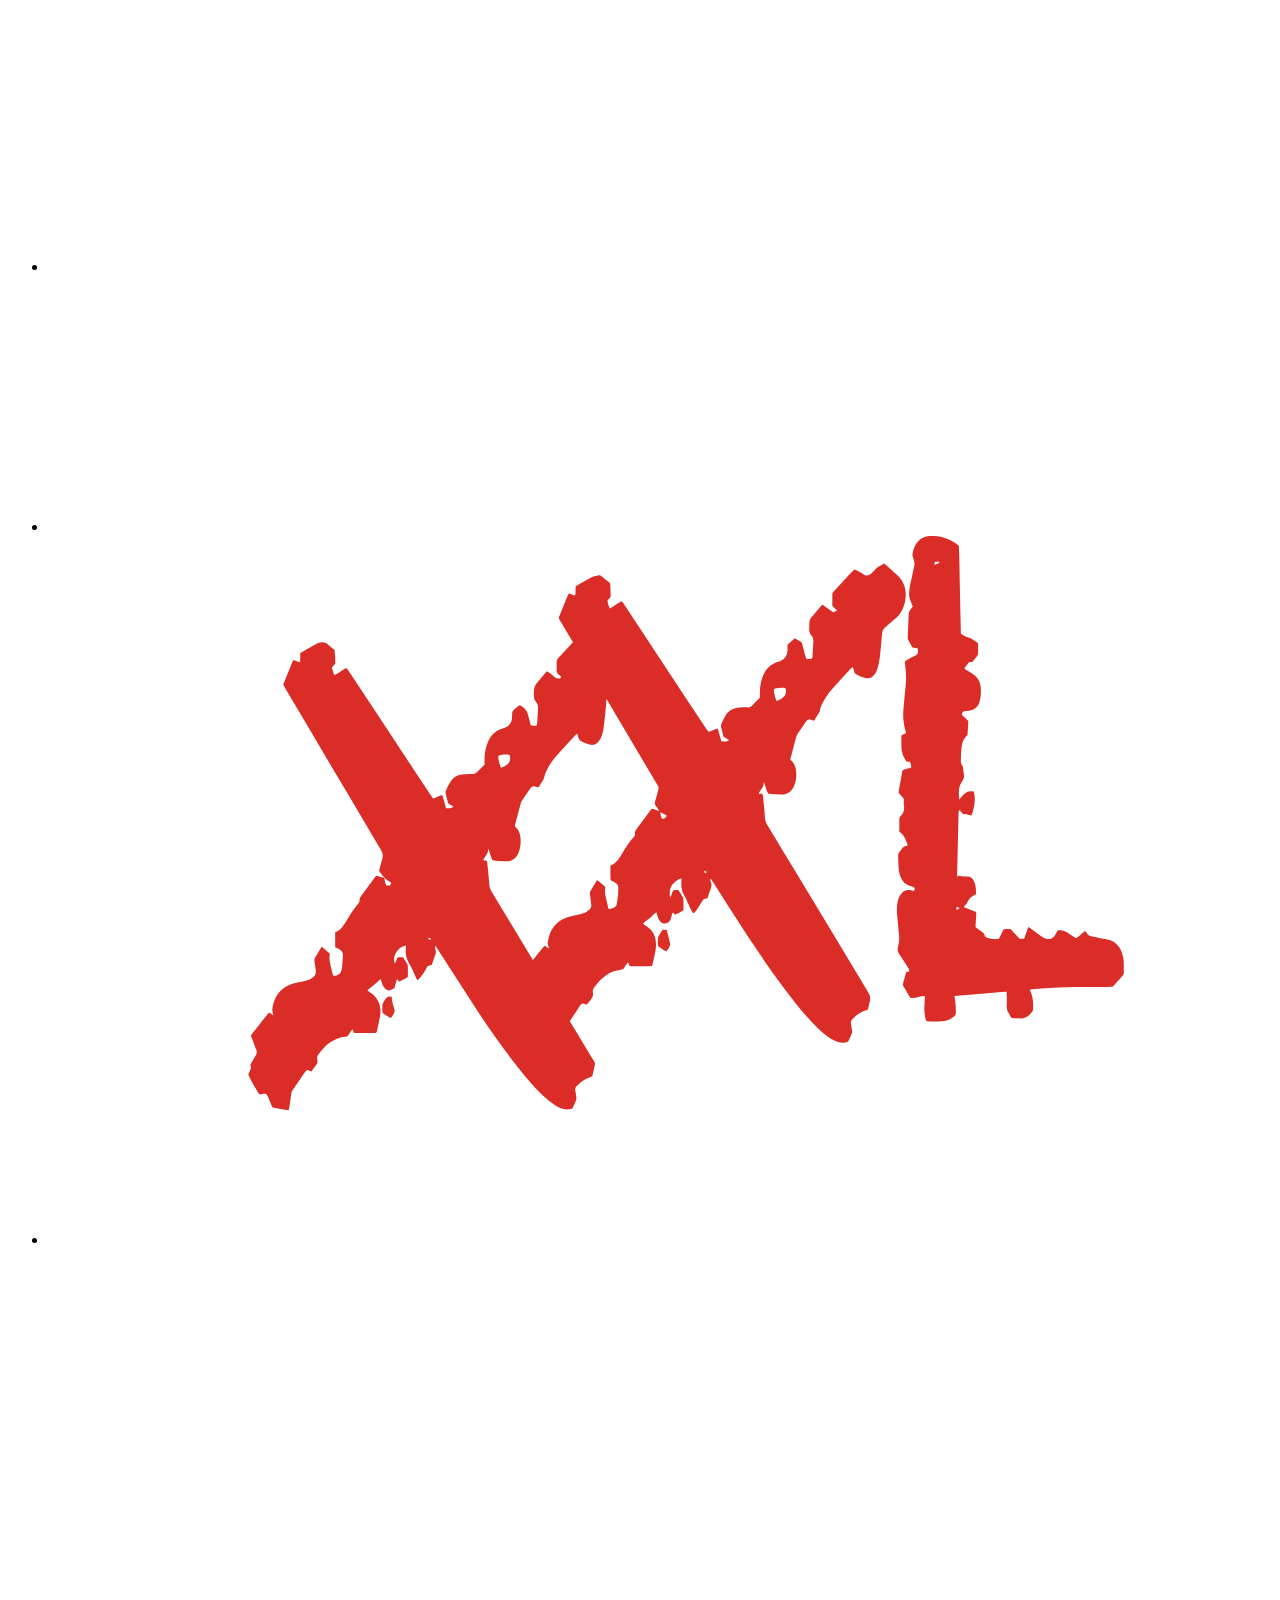
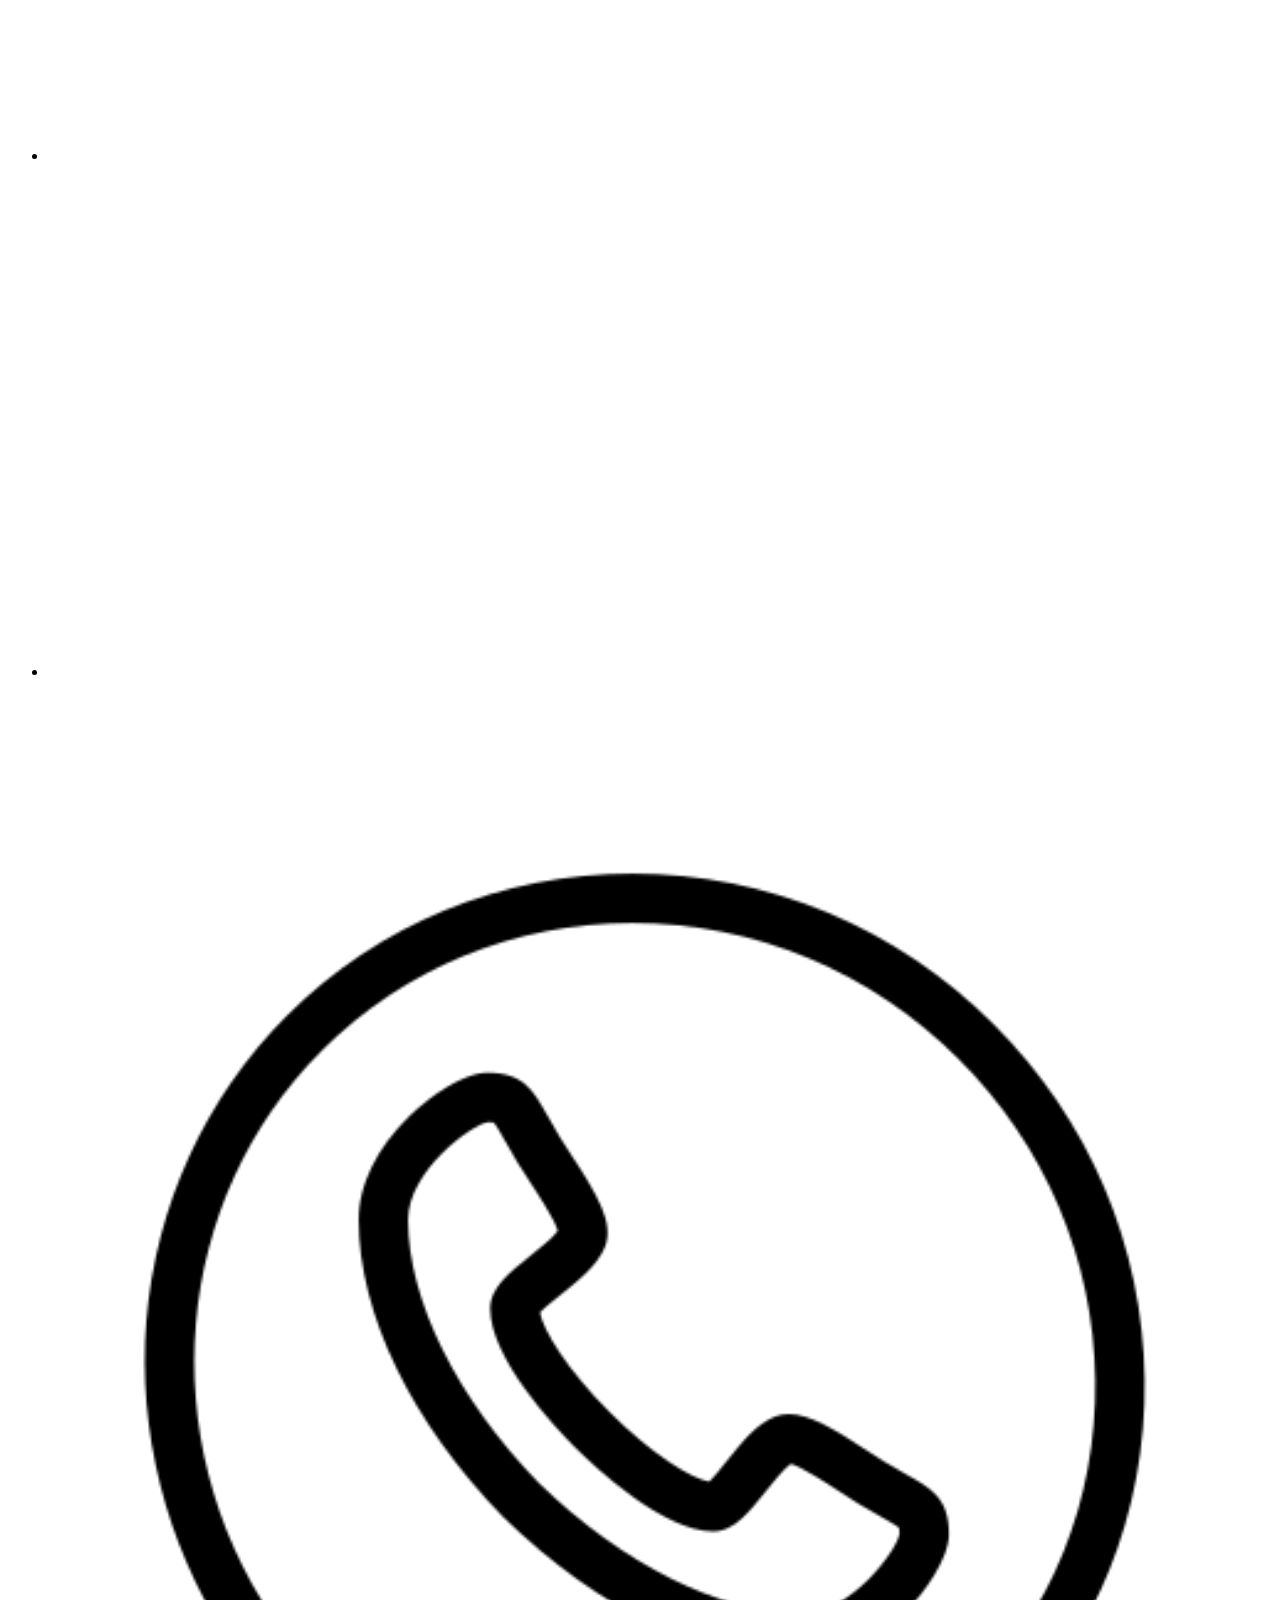
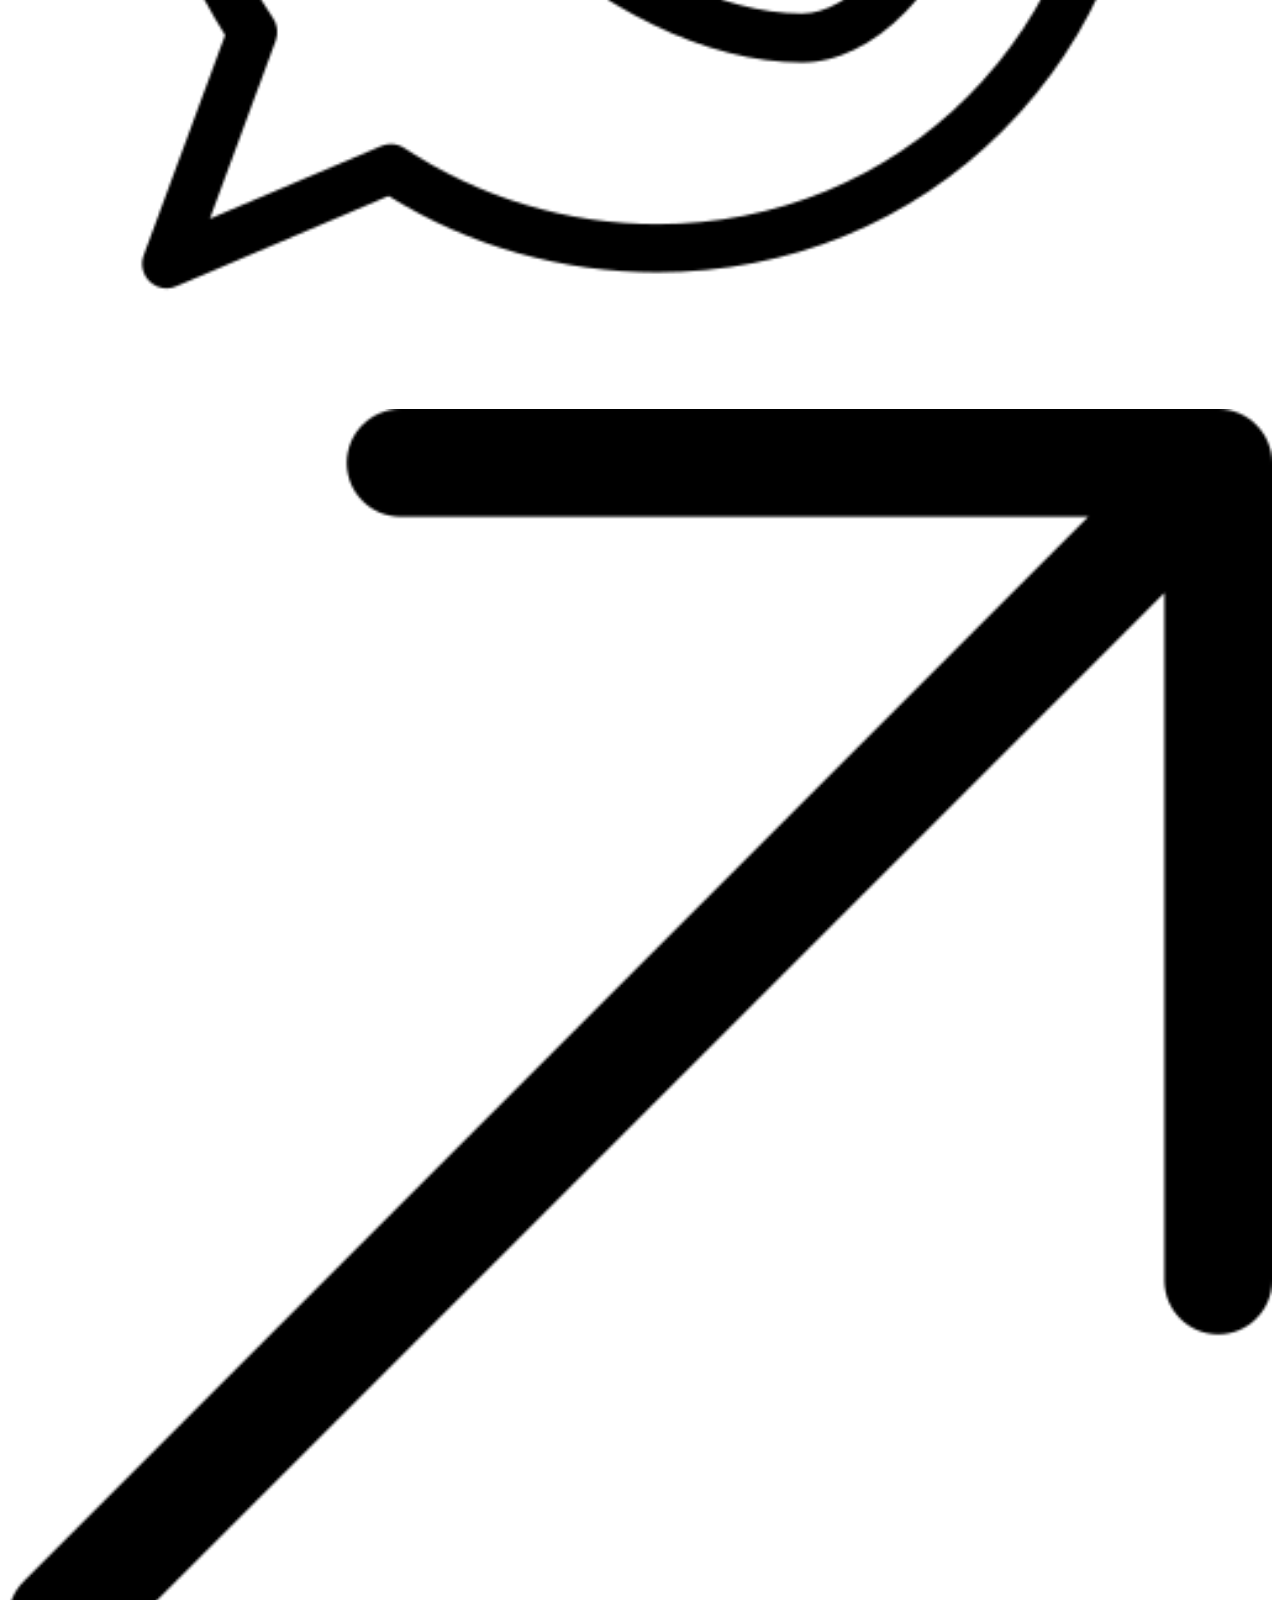
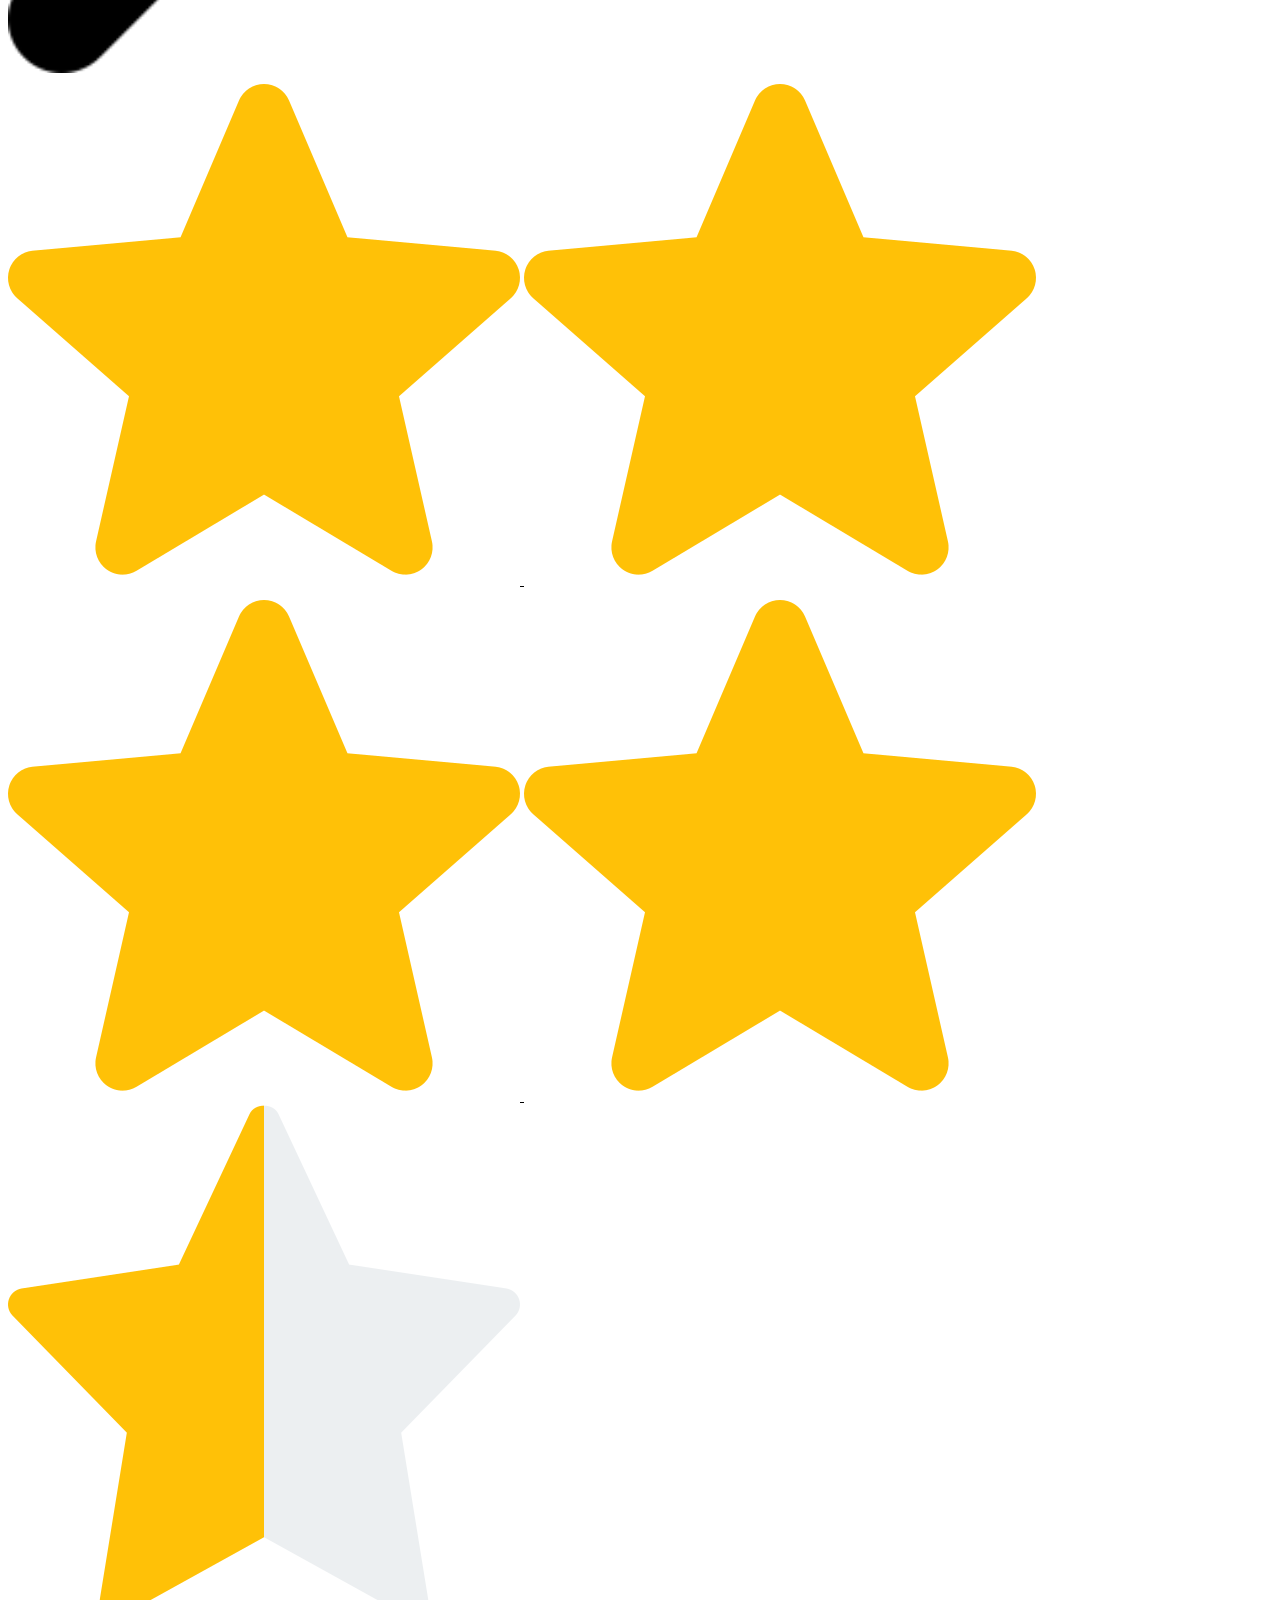
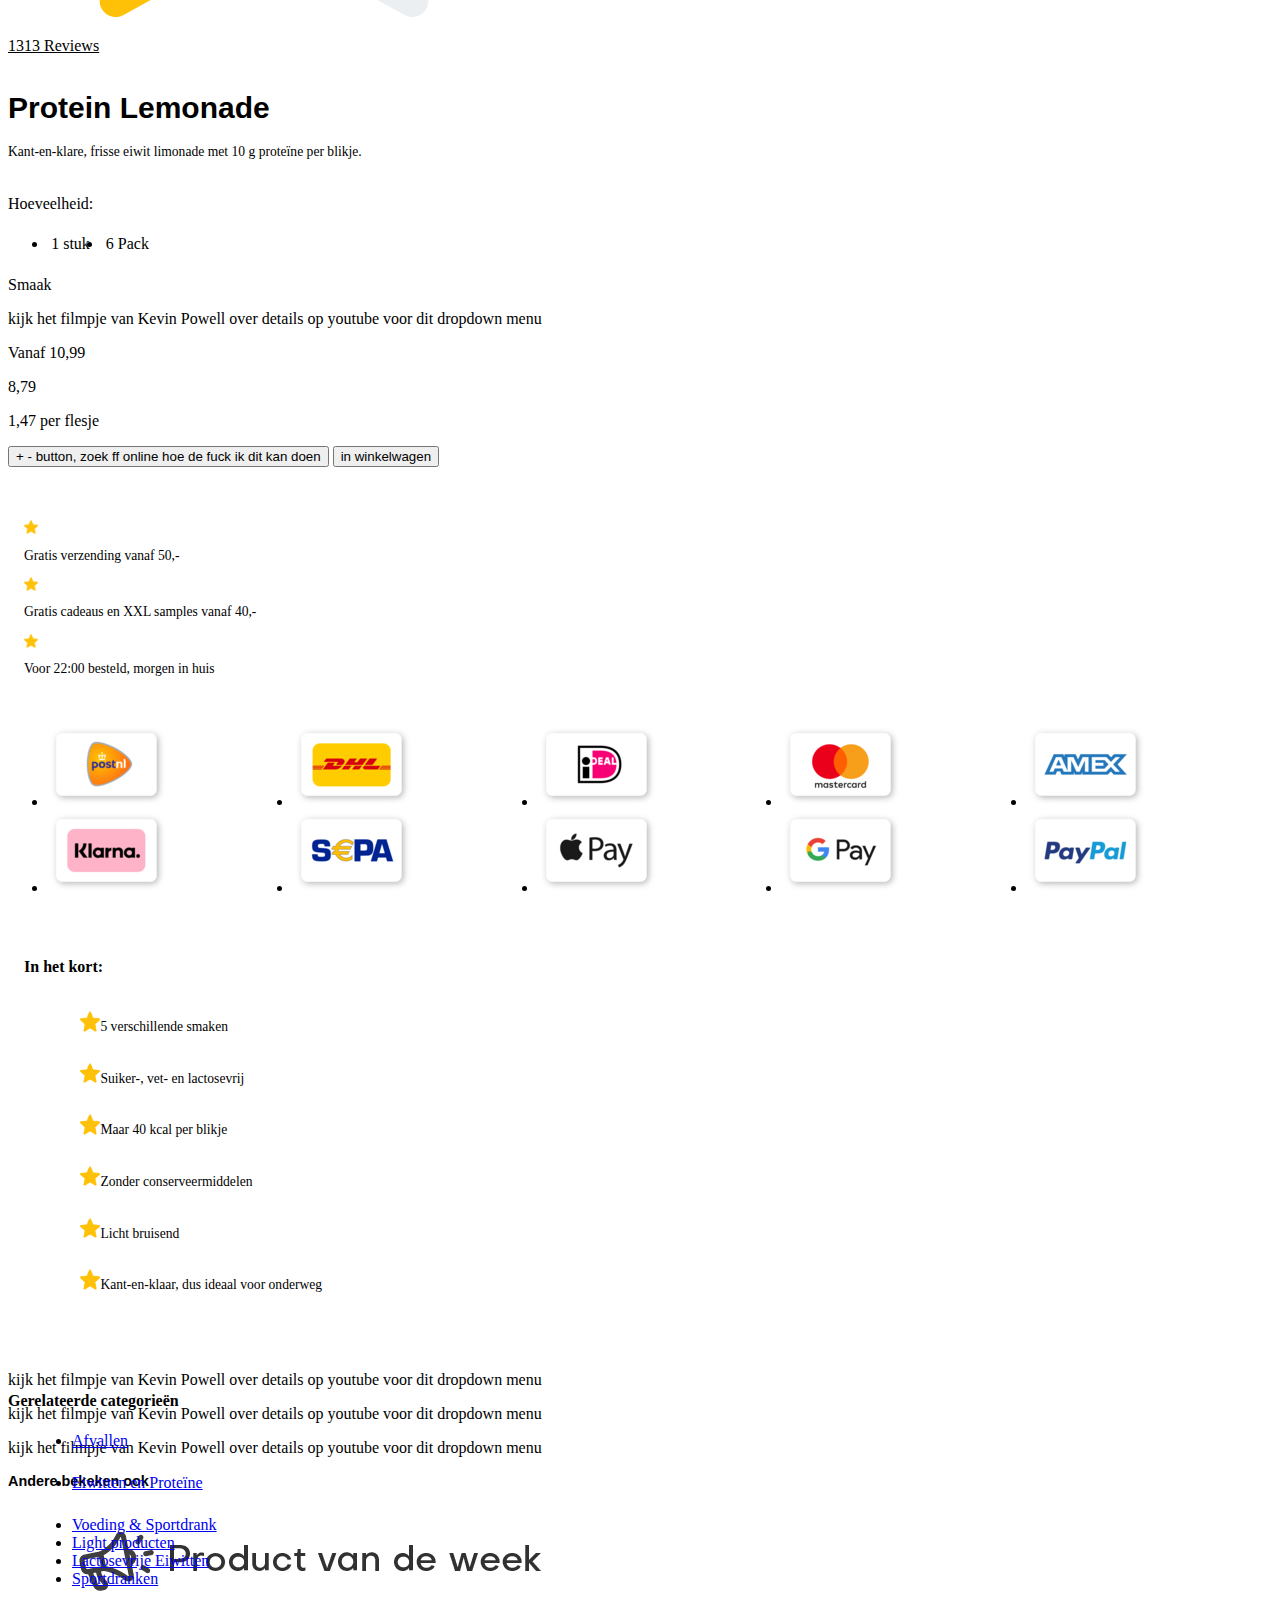
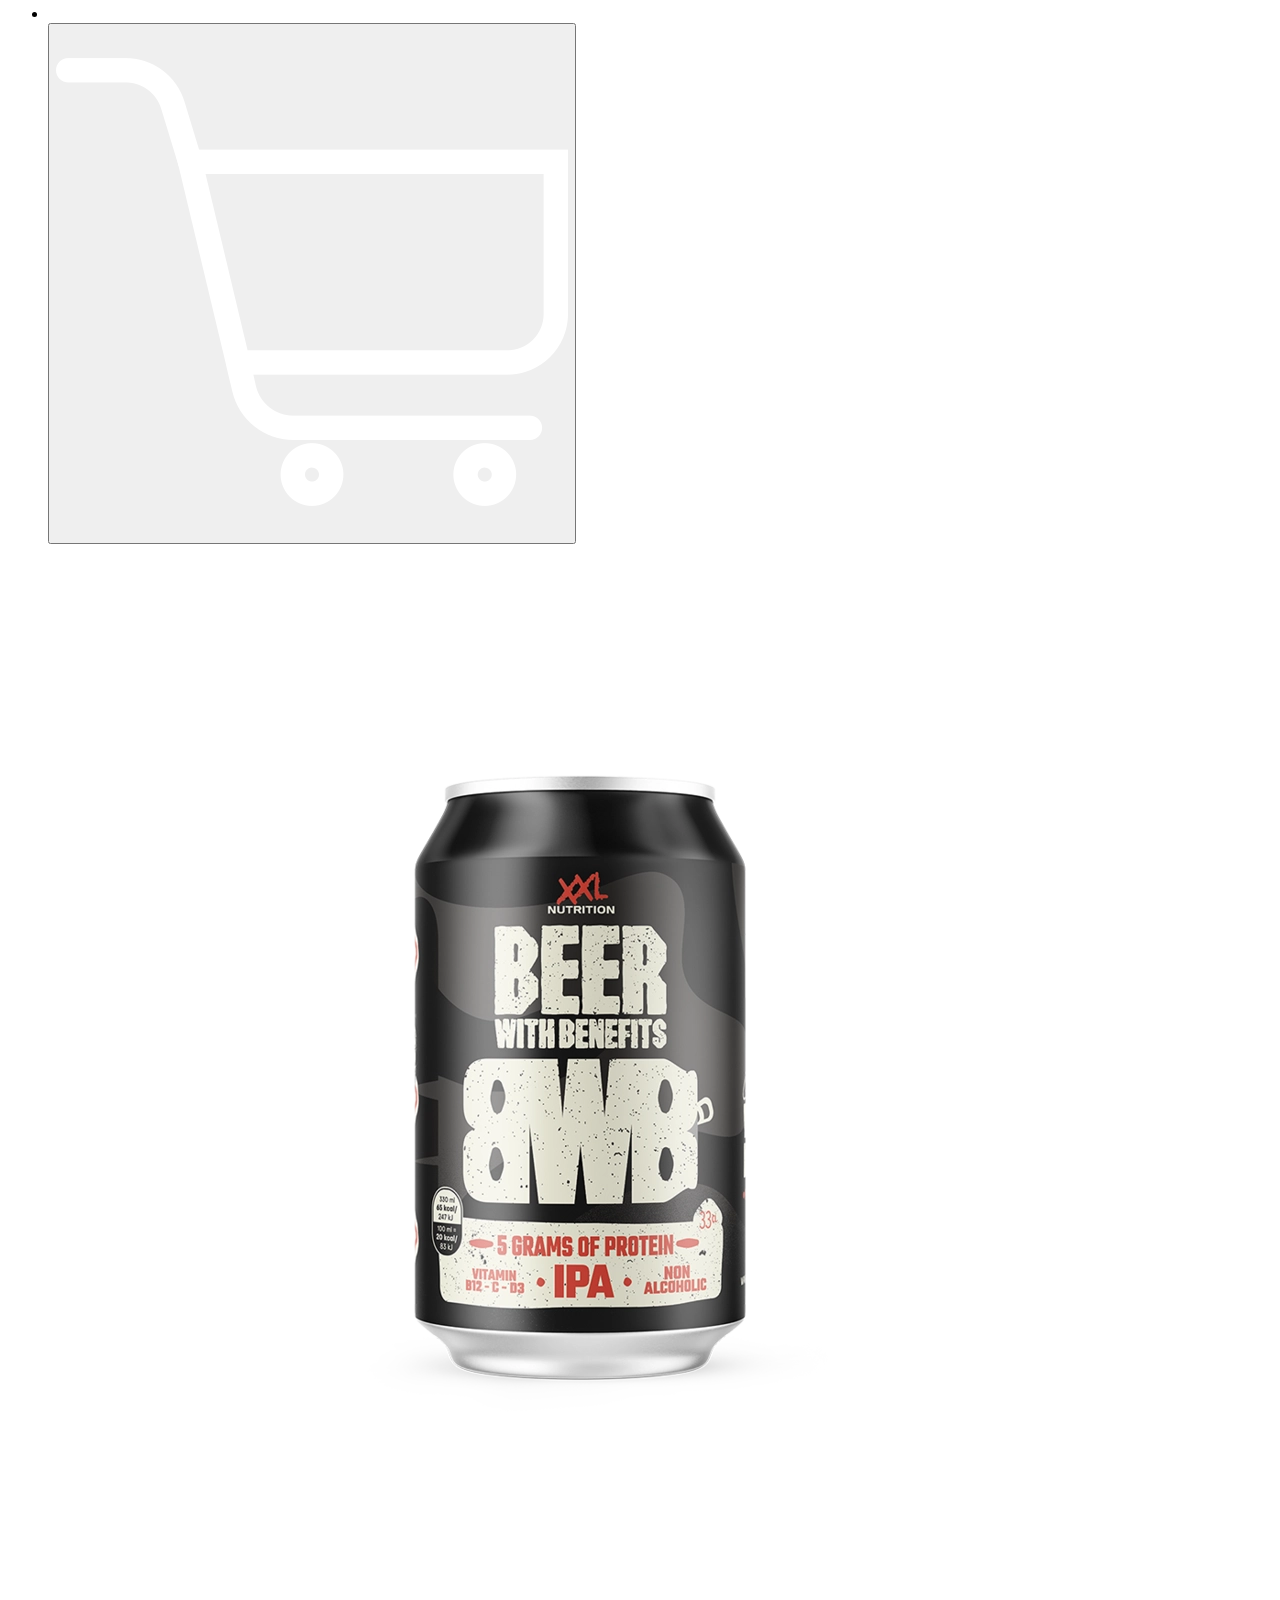
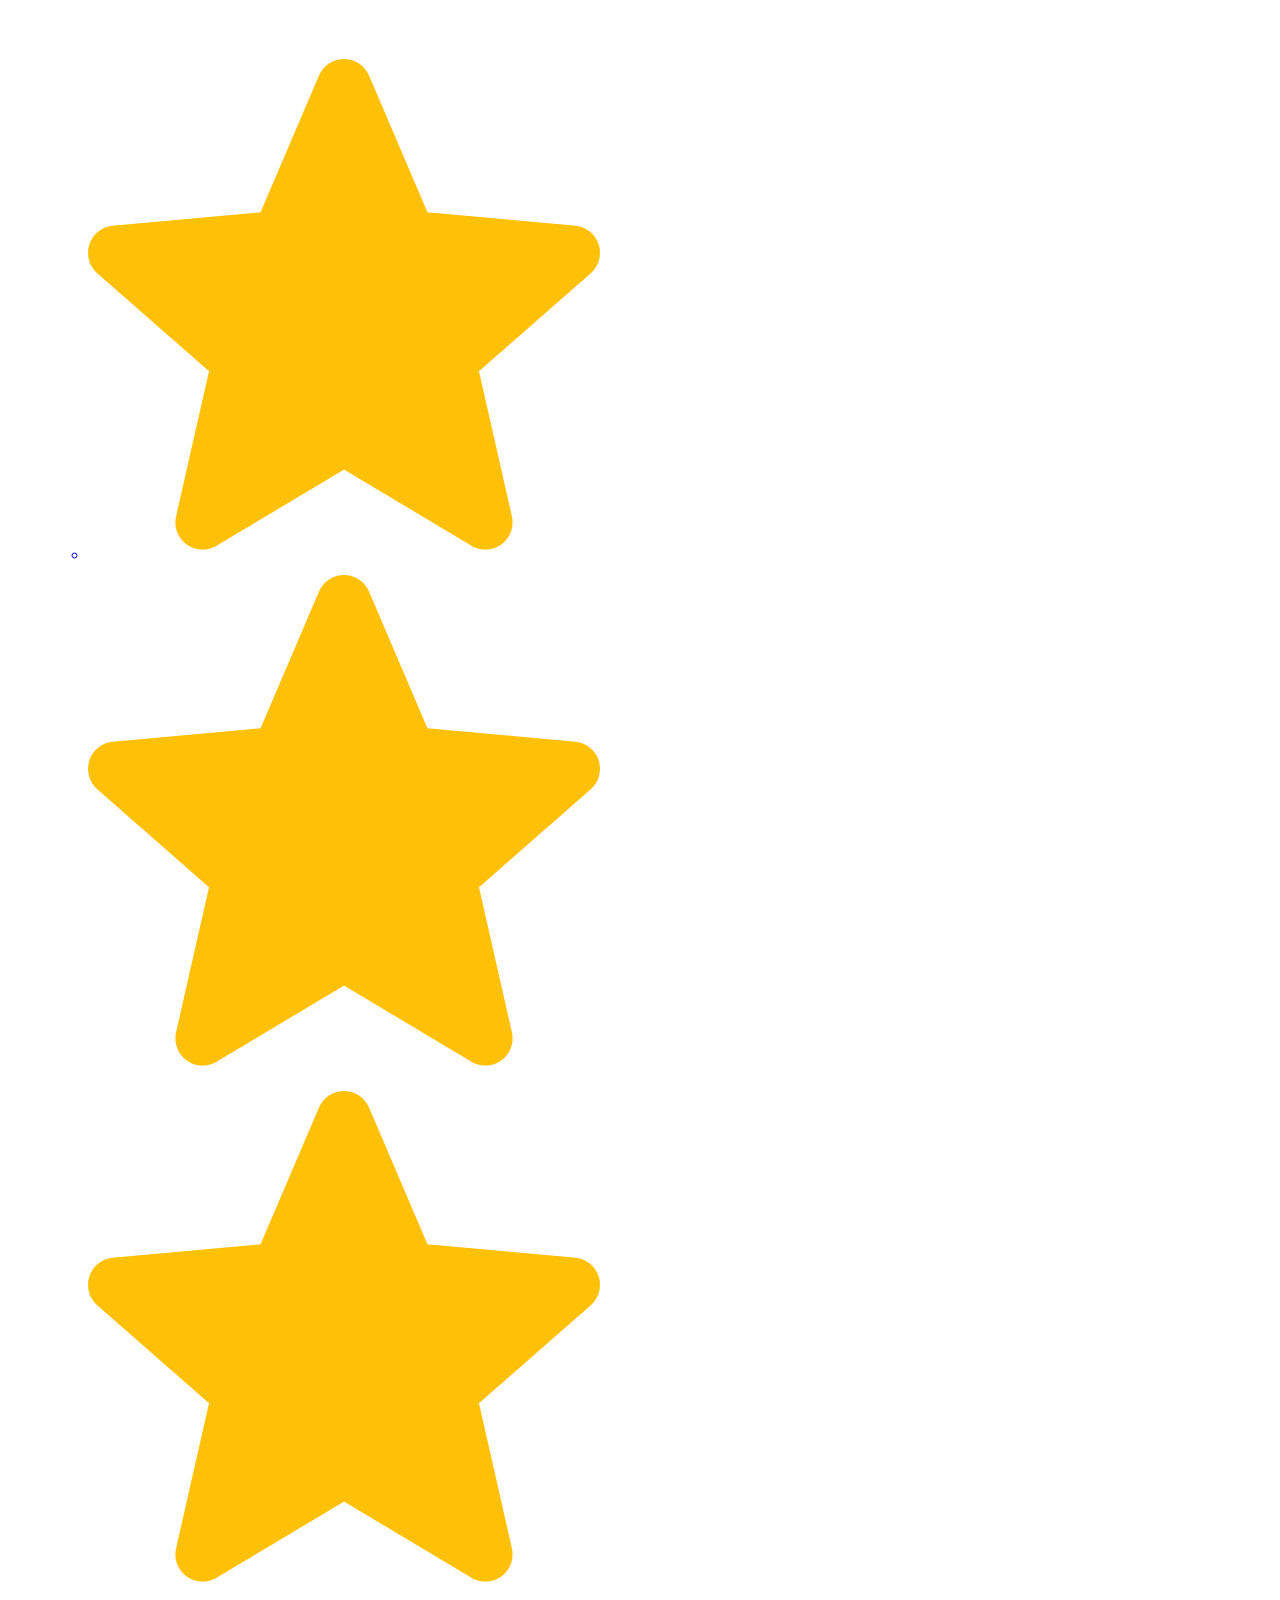
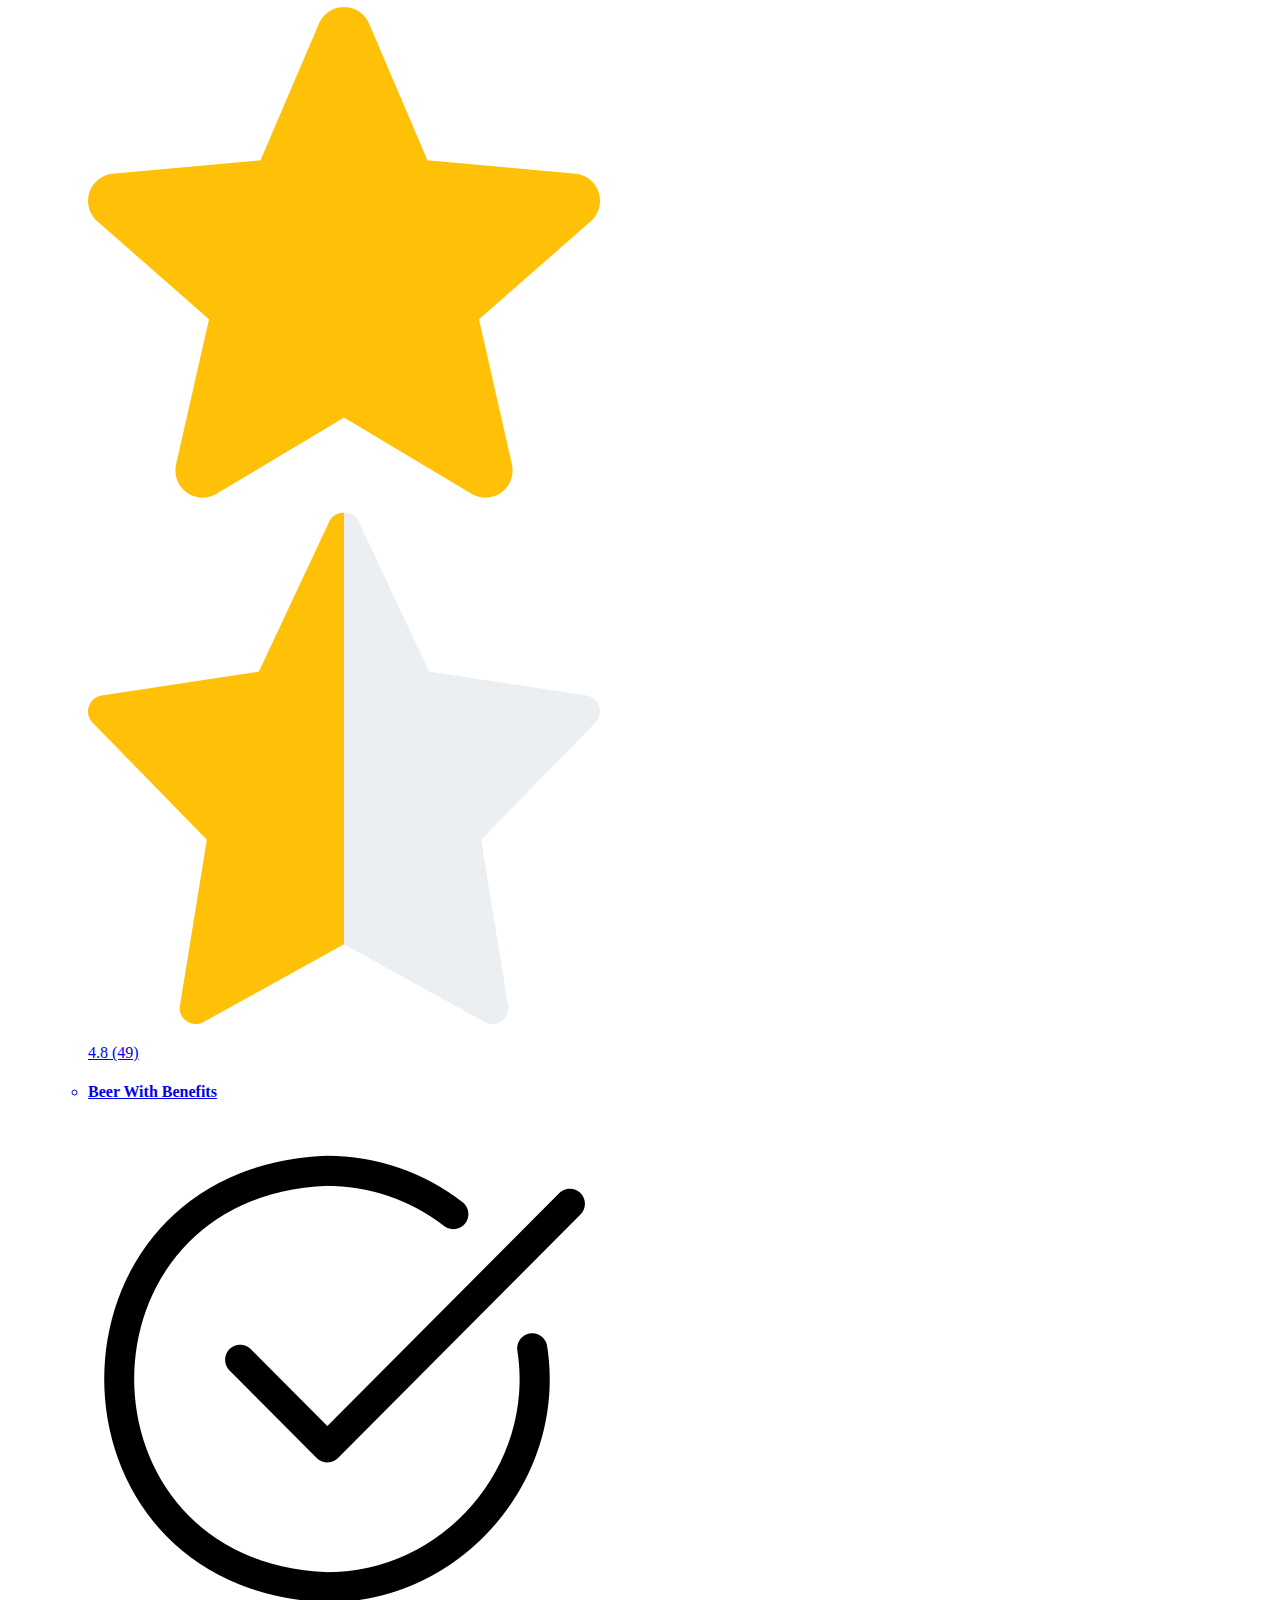
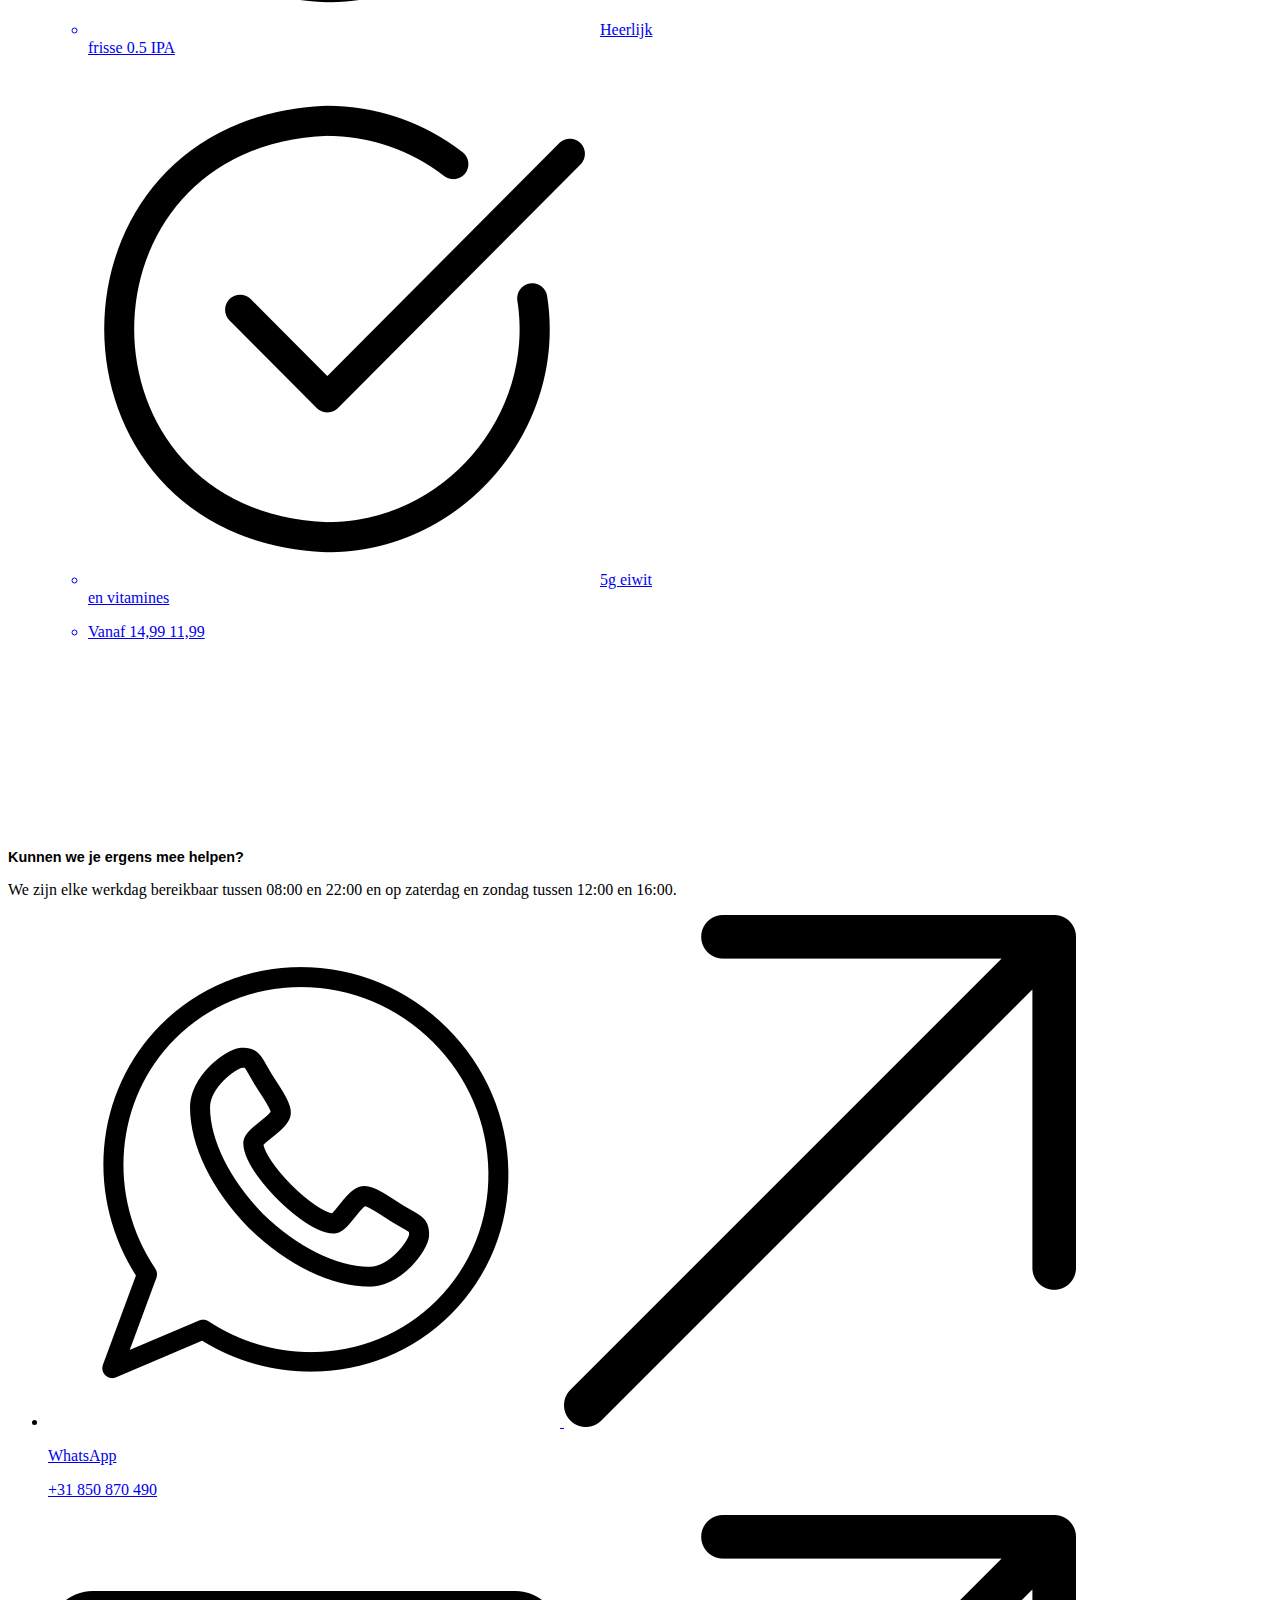
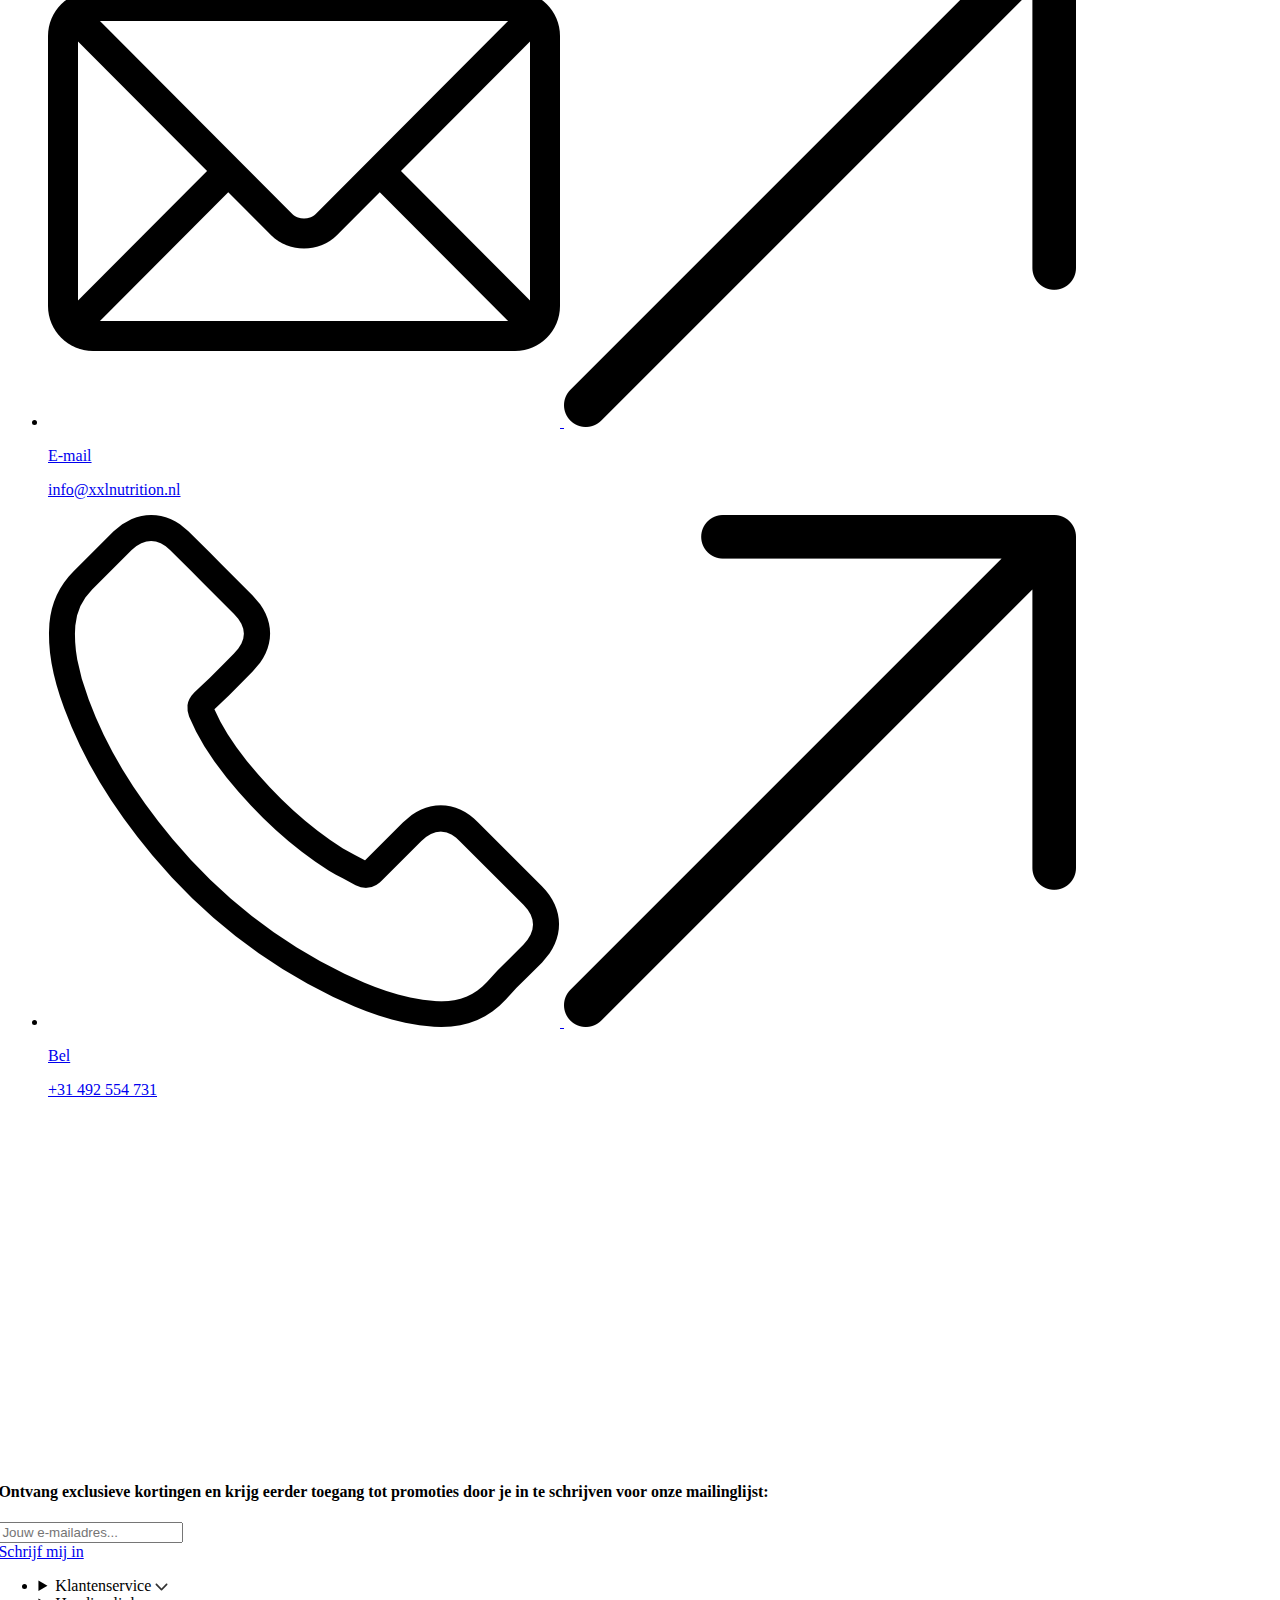
<file: detail.html>
<!DOCTYPE html>
<html lang="en">
<head>
    <meta charset="UTF-8">
    <meta name="viewport" content="width=device-width, initial-scale=1.0">
    <title>xxlnutriton</title>
    <link rel="stylesheet" href="./styles/det_style.css">
</head>
<body>
    <header>
        <nav>
                <ul>
                    <li><a href="#"><img src="./images/content/menu.png" alt="hamburger_menu"></a></li>
                    <li><a href="#"><img src="./images/content/search.png" alt="zoeken_icoon"></a></li>
                    <li><a href="./index.html"><img src="./images/content/logo.93544189.svg" alt="xxlnutrition_logo"></a></li>
                    <li><a href="#"><img src="./images/content/people.png" alt="account_icoon"></a></li>
                    <li><a href="#"><img src="./images/content/cart.png" alt="winkelwagen_icoon"></a></li>
                </ul>
        </nav>
    </header>
<main>
   <section>
    <h1>Protein Lemonade</h1>
        <img src="./images/content/whatsapp.png" alt="carousel_foto">
        <img src="./images/content/pijl_omhoog.png" alt="nieuwe_smaken">
        <u>
            <li>
                <img src="./images/content/ster.png" alt="volle_ster">
                <img src="./images/content/ster.png" alt="volle_ster">
                <img src="./images/content/ster.png" alt="volle_ster">
                <img src="./images/content/ster.png" alt="volle_ster">
                <img src="./images/content/ster_half.png" alt="halve_ster">
            </li>
            <li>
                <p>1313 Reviews</p>
            </li>
        </u>
        <p>Kant-en-klare, frisse eiwit limonade met 10 g proteïne per blikje.</p>
   </section>
   <section>
        <p>Hoeveelheid:</p>
        <ul>
            <li>1 stuk</li>
            <li>6 Pack</li>
        </ul>
        <p>Smaak</p>
        <p>kijk het filmpje van Kevin Powell over details op youtube voor dit dropdown menu</p>
        <p>Vanaf 10,99</p>
        <p>8,79</p>
        <p>1,47 per flesje</p>
        <button>+ - button, zoek ff online hoe de fuck ik dit kan doen</button>
        <button>in winkelwagen</button>
   </section>
   <ul>
    <li><img src="./images/content/ster.png" alt="volle_ster"></li>
    <li>Gratis verzending vanaf 50,-</li>
    <li><img src="./images/content/ster.png" alt="volle_ster"></li>
    <li>Gratis cadeaus en XXL samples vanaf 40,-</li>
    <li><img src="./images/content/ster.png" alt="volle_ster"></li>
    <li>Voor 22:00 besteld, morgen in huis</li>
   </ul>
       <ul>
        <li><img src="./images/content/logos/PostNL-logo@2x.bf828e76.png" alt="postnl"></li>
        <li><img src="./images/content/logos/DHL-logo@2x.3d7b4eba.png" alt="dhl"></li>
        <li><img src="./images/content/logos/iDeal-logo@2x.c203bbda.png" alt="ideal"></li>
        <li><img src="./images/content/logos/Mastercard-logo@2x.c1a2aa73.png" alt="mastercard"></li>
        <li><img src="./images/content/logos/Amex-logo@2x.a88c9675.png" alt="amex"></li>
        <li><img src="./images/content/logos/Klarna-logo@2x.d7d4051a.png" alt="klarna"></li>
        <li><img src="./images/content/logos/Sepa-logo@2x.ae8a9ef6.png" alt="sepa"></li>
        <li><img src="./images/content/logos/ApplePay-logo@2x.8321c758.png" alt="applepay"></li>
        <li><img src="./images/content/logos/GooglePay-logo@2x.9b035ff5.png" alt="googlepay"></li>
        <li><img src="./images/content/logos/Paypal-logo@2x.dda9b02d.png" alt="paypal"></li>
    </ul>
    <article>
    <h4>In het kort:</h4>
    <ul>
        <li><p><img src="./images/content/ster.png" alt="volle_ster">5 verschillende smaken</p></li>
        <li><p><img src="./images/content/ster.png" alt="volle_ster">Suiker-, vet- en lactosevrij</p></li>
        <li><p><img src="./images/content/ster.png" alt="volle_ster">Maar 40 kcal per blikje</p></li>
        <li><p><img src="./images/content/ster.png" alt="volle_ster">Zonder conserveermiddelen</p></li>
        <li><p><img src="./images/content/ster.png" alt="volle_ster">Licht bruisend</p></li>
        <li><p><img src="./images/content/ster.png" alt="volle_ster">Kant-en-klaar, dus ideaal voor onderweg</p></li>
    </ul>
    </article>
    <section>
        <h4>Gerelateerde categorieën</h4>
        <ul>
            <li><a href="#">Afvallen</a></li>
            <li><a href="#">Eiwitten en Proteïne</a></li>
            <li><a href="#">Voeding & Sportdrank</a></li>
            <li><a href="#">Light producten</a></li>
            <li><a href="#">Lactosevrije Eiwitten</a></li>
            <li><a href="#">Sportdranken</a></li>
        </ul>
    </section>
    <p>kijk het filmpje van Kevin Powell over details op youtube voor dit dropdown menu</p>
    <p>kijk het filmpje van Kevin Powell over details op youtube voor dit dropdown menu</p>
    <p>kijk het filmpje van Kevin Powell over details op youtube voor dit dropdown menu</p>

        <h2>Andere bekeken ook</h2>
        <ul>
            <li>
                <img src="./images/content/product_van_de_week.webp" alt="actie_etc...">
                <button><img src="./images/content/cart.png" alt="winkelwagen_knop"></button>
                    <a href="#">
                        <article>
                            <img src="./images/content/bier.webp" alt="product">
                            <ul>
                                <li>
                                    <img src="./images/content/ster.png" alt="volle_ster">
                                    <img src="./images/content/ster.png" alt="volle_ster">
                                    <img src="./images/content/ster.png" alt="volle_ster">
                                    <img src="./images/content/ster.png" alt="volle_ster">
                                    <img src="./images/content/ster_half.png" alt="halve_ster">
                                    <p>4.8 (49)</p>
                                </li>
                                <li>
                                    <h4>Beer With Benefits</h4>
                                </li>
                                <li>
                                    <p><img src="./images/content/check.png" alt="check_icoon">Heerlijk frisse 0.5 IPA</p>
                                </li>
                                <li>
                                    <p><img src="./images/content/check.png" alt="check_icoon">5g eiwit en vitamines</p>
                                </li>
                                <li>
                                    <p>Vanaf 14,99 11,99</p>
                                </li>
                            </ul>
                        </article>
                    </a>
            </li>
        </ul>
                    

   </section>
   <!--dit is hetzelfde als de weekaanbieding, copy paste als die eerst klaar is. ook x4 btw-->
    <section>
        <h2>Kunnen we je ergens mee helpen?</h2>
        <p>We zijn elke werkdag bereikbaar tussen 08:00 en 22:00 en op zaterdag en zondag tussen 12:00 en 16:00.</p>
        <ul>
            <li><a href="#">
                <img src="./images/content/whatsapp.png" alt="whatsapp_icoon">
                <img src="./images/content/pijl_omhoog.png" alt="pijl_icoon">
                <p>WhatsApp</p>
                <p>+31 850 870 490</p>
            </a></li>
            <li><a href="#">
                <img src="./images/content/email.png" alt="mail_icoon">
                <img src="./images/content/pijl_omhoog.png" alt="pijl_icoon">
                <p>E-mail</p>
                <p>info@xxlnutrition.nl</p>
            </a></li>
            <li><a href="#">
                <img src="./images/content/telefoon.png" alt="bel_icoon">
                <img src="./images/content/pijl_omhoog.png" alt="pijl_icoon">
                <p>Bel</p>
                <p>+31 492 554 731</p>
            </a></li>
        </ul>
    </section>

</main>


<footer>
    <section>
        <h4>Ontvang <span class="bolder_wit">exclusieve kortingen</span> en krijg eerder toegang tot <span class="bolder_wit">promoties</span> door je in te schrijven voor onze mailinglijst:</h4>
        <form>
            <label for="email_footer"><input type="email" id="email_footer" name="email_footer" placeholder="Jouw e-mailadres...">
        </label>
        </form>
        <a href="#">Schrijf mij in</a>
    </section>
    <ul>
        <li>
            <details>
                <summary>Klantenservice <img src="./images/content/pijl_omlaag.svg" alt="pijl_omlaag"></summary>
                <ul>
                    <li><a href="#">FAQ</a></li>
                    <li><a href="#">Contact</a></li>
                    <li><a href="#">Betaalmogelijkheden</a></li>
                    <li><a href="#">Verzending</a></li>
                    <li><a href="#">Retourneren</a></li>
                </ul>
            </details>
        </li>
        <li>
            <details>
                <summary>Handige links <img src="./images/content/pijl_omlaag.svg" alt="pijl_omlaag"></summary>
                <ul>
                    <li><a href="#">Loyaliteitssysteem</a></li>
                    <li><a href="#">Caloriebehoefte berekenen</a></li>
                    <li><a href="#">Cadeaubonnen</a></li>
                    <li><a href="#">Community</a></li>
                    <li><a href="#">Vacatures</a></li>
                    <li><a href="#">Affiliate marketing</a></li>
                    <li><a href="#">Statiegeld</a></li>
                    <li><a href="#">Goede doelen</a></li>
                    <li><a href="#">Verkooppunten</a></li>
                    <li><a href="#">Algemene voorwaarden</a></li>
                    <li><a href="#">Privacy en cookies</a></li>
                    <li><a href="#">Privacycode voor sollicitanten</a></li>
                </ul>
            </details>
        </li>
        <li>
            <details>
            <summary>Zakelijk <img src="./images/content/pijl_omlaag.svg" alt="pijl_omlaag"></summary>
            <ul>
                <li><a href="#">Zakelijke voorwaarden</a></li>
                <li><a href="#">Zakelijk account aanvragen</a></li>
                <li><a href="#">Inloggen zakelijke website</a></li>
            </ul>
            </details>
        </li>
    </ul>
    <p>Vuurijzer 18, 5753SV Deurne (Nederland)</p>
    <p>Download de XXL Nutrition app voor <span class="bolder_wit">exclusieve</span> deals:</p>
    <ul>
        <li><img src="./images/content/app-store.ad60580d.svg" alt="app_store_icoon"></li>
        <li><img src="./images/content/google-store.777950a5.svg" alt="google_play_icoon"></li>
    </ul>
    <img src="./images/content/logo.93544189.svg" alt="xxl_nutrition_logo">
    <ul>
        <li><img src="./images/content/instagram.png" alt="instagram_logo"></li>
        <li><img src="./images/content/facebook.png" alt="facebook_logo"></li>
        <li><img src="./images/content/tiktok.png" alt="tiktok_logo"></li>
        <li><img src="./images/content/pinterest.png" alt="pinterest_logo"></li>
    </ul>
    <ul>
        <li><img src="./images/content/logos/PostNL-logo@2x.bf828e76.png" alt="postnl"></li>
        <li><img src="./images/content/logos/DHL-logo@2x.3d7b4eba.png" alt="dhl"></li>
        <li><img src="./images/content/logos/iDeal-logo@2x.c203bbda.png" alt="ideal"></li>
        <li><img src="./images/content/logos/Mastercard-logo@2x.c1a2aa73.png" alt="mastercard"></li>
        <li><img src="./images/content/logos/Amex-logo@2x.a88c9675.png" alt="amex"></li>
        <li><img src="./images/content/logos/Klarna-logo@2x.d7d4051a.png" alt="klarna"></li>
        <li><img src="./images/content/logos/Sepa-logo@2x.ae8a9ef6.png" alt="sepa"></li>
        <li><img src="./images/content/logos/ApplePay-logo@2x.8321c758.png" alt="applepay"></li>
        <li><img src="./images/content/logos/GooglePay-logo@2x.9b035ff5.png" alt="googlepay"></li>
        <li><img src="./images/content/logos/Paypal-logo@2x.dda9b02d.png" alt="paypal"></li>
    </ul>
</footer>
    <script defer src="scripts/script.js"></script>
</body>
</html>
</file>
<file: styles/det_style.css>
h1 {
  color: var(--tekst_bold);
  font-family: "objective_bold", sans-serif;
  font-size: 1.875em;
  order: 2;
  margin-bottom: 0em;
  text-align: center;
  display: flex;
  justify-self: center;
}

h2 {
  font-family: "objective_med", sans-serif;
  color: var(--tekst_bold);
  font-size: 0.9em;
  max-width: 80%;
  margin: 0;
}
h3 {
  font-family: "objective_bold", sans-serif;
  font-size: 1.1em;
  margin-left: 1em;
}


/*product caroussel*/
main section:nth-of-type(1){
  display: flex;
  flex-direction: column;
  margin-top: 4em;
}
.carouselcontainer {
  margin-top: 4em;
  display: flex;
  flex-direction: column;
  align-items: center;
}
.carousel {
  display: flex;
  overflow-x: auto;
  scroll-snap-type: x mandatory;
  scroll-behavior: smooth;
  overscroll-behavior-x: contain;
  gap: 1em;

  scrollbar-width: thin;
  scrollbar-color: #f09 transparent;

  border-radius: 0.4em;
}
.carouselimg {
  flex-basis: 98%;
  flex-shrink: 0;
  scroll-snap-align: center;
}
.carouselimg img {
  width: 100%;
  display: block;
  border-radius: 0.4em;
}
/* .carousel-indicators {
  display: flex;
  justify-content: space-between;
  gap: 1em;
  margin-top: 1em;
}
.indicator {
  width: 1em;
  aspect-ratio: 1;
  padding: 0;

  background-color: var(--border_grijs_donker, #ccc);
  border: none;
  border-radius: 50%;

  transition: background-color 0.3s ease;
}

.indicator.active {
  background-color: #f09;
}

.carouselbutton {
  display: flex;
  justify-content: space-between;
  gap: 1em;
  margin-top: 1em;
}
.carouselbutton button {
  width: 3em;
  aspect-ratio: 1;
  padding: 0;

  background-color: var(--border_grijs_donker, #ccc);
  border: none;
  border-radius: 50%;

  font-size: 1em;
  cursor: pointer;
}

 */
/*kant en klare etc*/
main section:nth-of-type(1) p{
  order: 5;
}

/*sterren/reviews*/
main section:nth-of-type(1) ul:nth-of-type(2){
  order: 2;
  display: flex;
  align-items:center;
  color: var(--tekst_grijs);
  text-decoration: underline;
  gap: 1em;
  margin-bottom: 0em;
}
main section:nth-of-type(1) ul:nth-of-type(2) li{
  display: flex;
  flex-direction: row;
  gap: 0.2em;
}
main section:nth-of-type(1) ul:nth-of-type(2) img{
  height: 1em;
}
main section:nth-of-type(1) > p{
  font-size: 0.85em;
  line-height: 2em;
  font-family: "objective_reg";
}

/*hoeveelheid+smaak tot In winkelwagen*/
main section:nth-of-type(2) ul:nth-of-type(1) {
  display: flex;
  gap: 0.6em;
  margin-top: 0.5em;
}
main section:nth-of-type(2) ul:nth-of-type(1) li{
  border: 1px solid var(--tekst_tag);
  border-radius: 0.4em;
  padding: 0.4em 0.2em;
  text-align: center;
}
main section:nth-of-type(2) ul:nth-of-type(1) li:active{
  border: var(--groen);
  background-color: var(--groen);
  color: var(--wit);
}

#smaak_keuze{
  font-size: 1em;
  font-family: "objective_reg", sans-serif;
  border: 1px solid var(--tekst_tag);
  border-radius: 0.6em;
  padding: 1.5em 1em;
  padding-right: 11em;
  margin-top: 0.5em;
  max-width: 100%;
}

main section:nth-of-type(2) ul:nth-of-type(2){
  display: flex;
  gap: 0.5em;
  align-items: center;
}
main section:nth-of-type(2) ul:nth-of-type(2) li:nth-of-type(1){
  color: var(--tekst_licht);
}
main section:nth-of-type(2) ul:nth-of-type(2) li:nth-of-type(2) p{
  font-family: "objective_bold";
  color: var(--tekst_bold);
  font-size: 1.2em;
}
main section:nth-of-type(2) div{
  display: flex;
  align-items: center;
  justify-content: space-around;
  margin-bottom: 2em;
}
main section:nth-of-type(2) div button{
  font-family: "objective_bold";
  background-color: var(--groen);
  color: var(--wit);
  padding: 1.2em 1.8em;
  border-radius: 1.2em;
}


/*gratis verzending, groene vinkjes*/
main > ul:nth-of-type(1){
  display : flex;
  flex-direction: column;
  border: 1px solid var(--border_grijs);
  border-radius: 0.6em;
  padding: 1.5em 1em;
}
main > ul:nth-of-type(1) li{
  display: flex;
  flex-direction: row;
  align-items: center;
  gap: 0.5em;
  margin-top: 1em;
  font-family: "objective_reg";
  font-size: 0.85em;
}
main > ul:nth-of-type(1) img{
  height: 1em;
}
.bold_zwart{
    font-family: "objective_bold", sans-serif;
    color: var(--tekst_bold);
}

/*bank logos*/
main > ul:nth-of-type(2){
    display: grid;
  grid-template-columns: 20% 20% 20% 20% 20%;
  padding-top: 0.5em;
  padding-bottom: 0.5em;
  margin-top: 1em;
  margin-bottom: 1em;
}
/*In het kort*/
main > article{
  background-color: var(--grijs_heellicht);
  padding: 1em;
  border-radius: 0.6em;
  margin-bottom: 2em;
}
main > article ul{
  display: flex;
  flex-direction: column;
  margin-left: 1em;
  
}
main > article ul img{
  height: 1.5em;
}
main > article li{
  display: flex;
  align-items: center;
  gap: 0.8em;
}
main > article p{
  font-size: 0.85em;
}

/*product bij andere keken ook*/
main > ul:nth-of-type(3){
  display: grid;
  grid-template-columns: 50% 50%;
  max-width: 100%;
  gap: 11em 0.4em;
  margin-bottom: 12em; 
}
main > ul:nth-of-type(3) h2{
  margin-top: 2em;
  text-align: center;
  display: flex;
  justify-self: center;
}

main > ul:nth-of-type(3) > a{
  font-family: "objective_bold", sans-serif;
  color: var(--wit);
  background-color: var(--rood);
  font-size: 0.85em;
  padding: 1.6em 2.2em;
  border-radius: 2.2em;
  text-align: center;
  display: flex;
  justify-self: center;
}

/*kunnen we je ergens mee helpen?*/

main section:nth-of-type(3){
  background-color: var(--grijs_heellicht);
  border-radius: 0.6em;
  margin-bottom: 4em;
  padding-bottom: 2em;
  position: absolute;
  margin-right: 0.7em;
}
.bolder{
    font-family: "objective_bold", sans-serif;
    color: var(--tekst_bold);
    font-size: 1em;
}
main section:nth-of-type(3) h2{
  padding-top: 1.5em;
  margin-left: 1em;
  font-size: 1.5em;
  text-align: left;
  line-height: 1.3em;
}
main section:nth-of-type(3) > p{
  font-size: 1em;
  margin-left: 1.5em;
  max-width: 85%;
  line-height: 1.5em;
}
main section:nth-of-type(3) img{
  height: 1.5em;
}
main section:nth-of-type(3) img:nth-of-type(2){
  order: 2;
  height: 0.8em;
}
main section:nth-of-type(3) ul{
  display: flex;
  flex-direction: column;
  max-width: 80%;
  margin-left: 1.5em;
}
main section:nth-of-type(3) li a{
  display: flex;
  align-items: center;
  gap: 1em;
}
main section:nth-of-type(3) p:nth-of-type(1){
  font-family: "objective_bold", sans-serif;
  color: var(--tekst_bold);
  font-size: 0.85em;
}
main section:nth-of-type(3) li:nth-of-type(2){
  border-top: 1px solid var(--border_grijs_donker);
  border-bottom: 1px solid var(--border_grijs_donker);
  padding-top: 0.5em;
  padding-bottom: 0.5em;
  margin-top: 1em;
  margin-bottom: 1em;
}

/*footer*/
footer {
  background-color: var(--nav_ag);

  width: 104%;
  margin-left: -0.6em;
  margin-top: 24em;
  padding-bottom: 2em;
}
</file>
